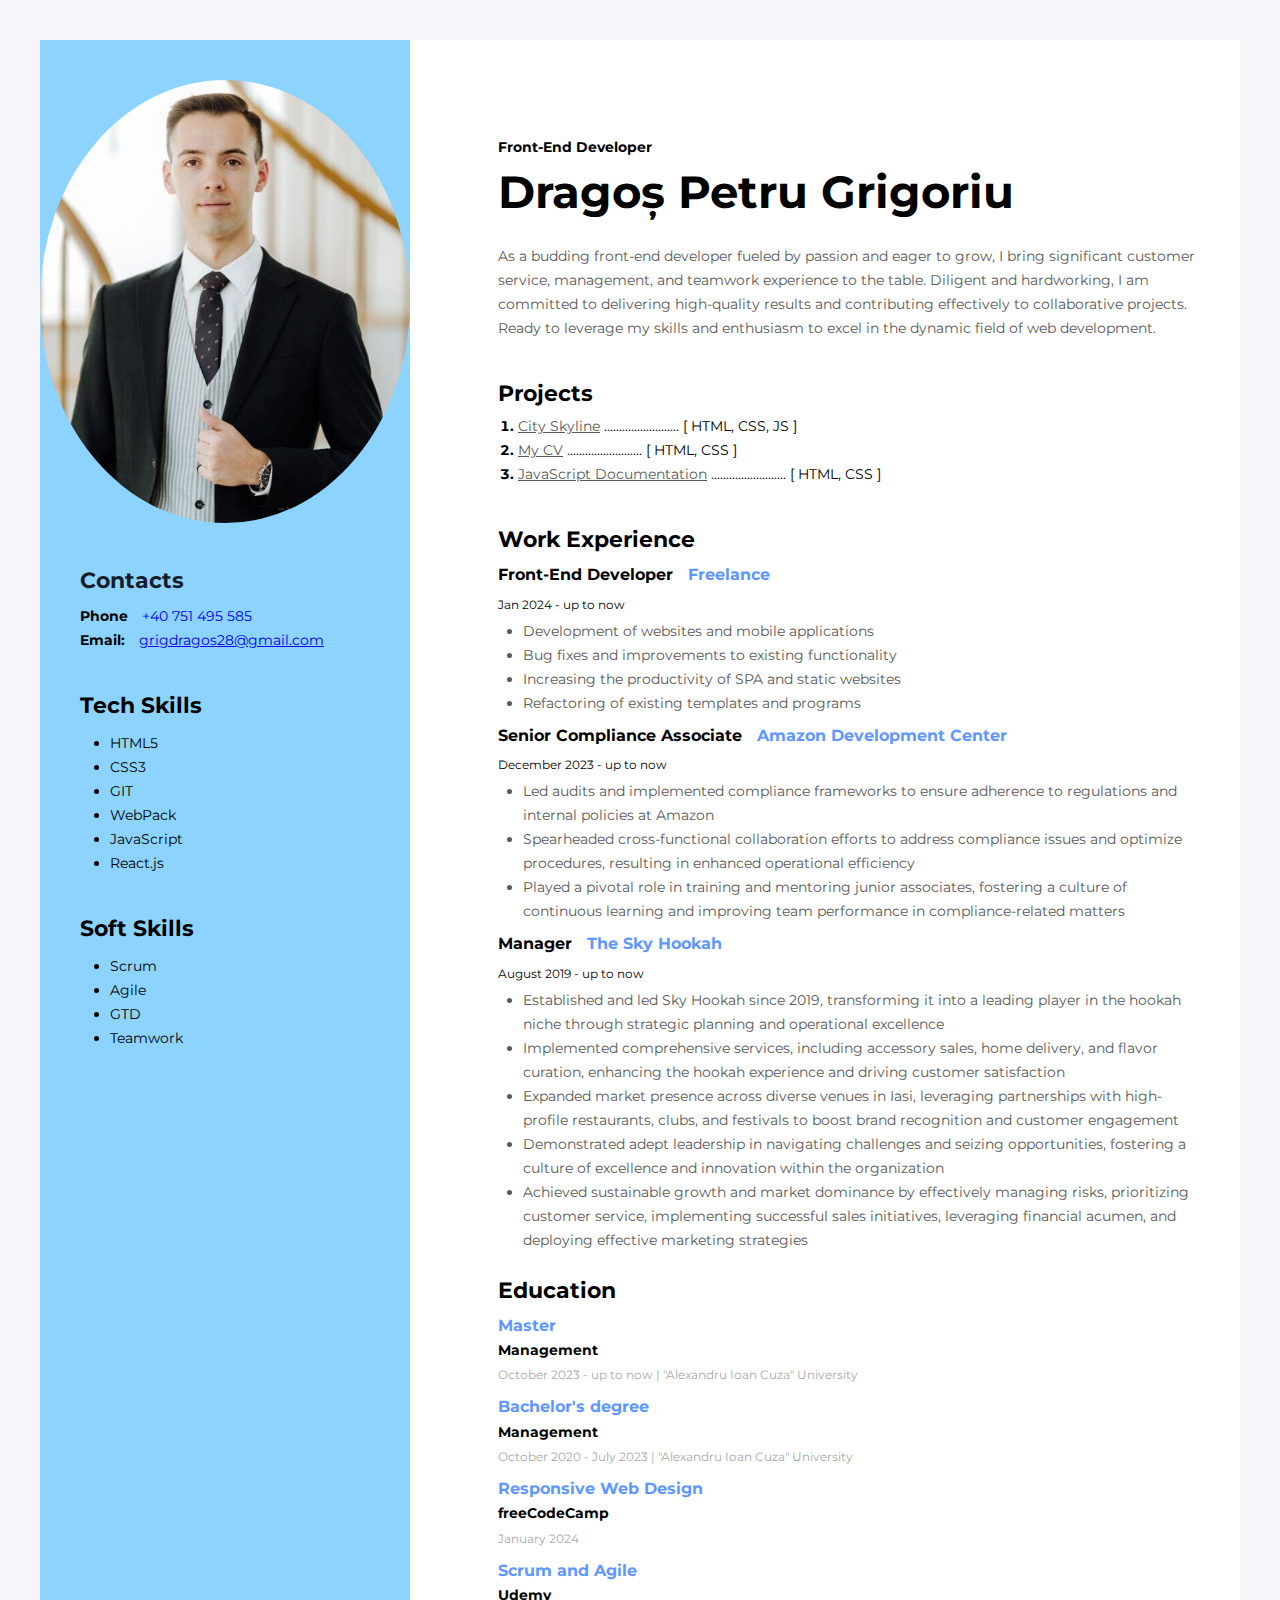
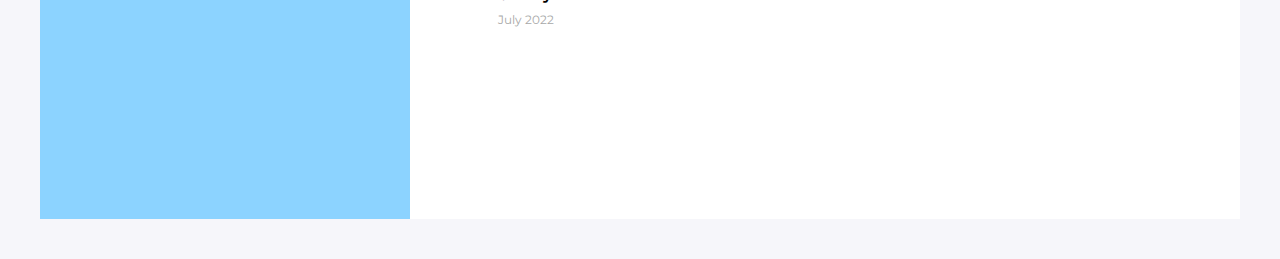
<file: CV 2/index.html>
<!DOCTYPE html>
<html lang="en">
<head>
    <meta charset="UTF-8">
    <meta name="viewport" content="width=device-width, initial-scale=1.0">
    <title>Grigoriu Dragos Petru CV</title>
    <link rel="stylesheet" href="styles.css">
    <link rel="preconnect" href="https://fonts.googleapis.com">
<link rel="preconnect" href="https://fonts.gstatic.com" crossorigin>
<link href="https://fonts.googleapis.com/css2?family=Montserrat:ital,wght@0,100..900;1,100..900&display=swap" rel="stylesheet">
</head>
<body>
  <!-- Our App -->
  <div class="app-wrapper">
  <!-- Right Side Container-->
    <div class="right-side-container">
      <!-- About me section -->
      <div>
          <h4 class="about-me-profession">Front-End Developer</h4>
          <h1 class="about-me-name">Dragoș Petru Grigoriu</h1> 
          <p class="about-me-description">As a budding front-end developer fueled by passion and eager to grow, I bring 
            significant customer service, management, and teamwork experience to the table. Diligent and hardworking, I am committed 
            to delivering high-quality results and contributing effectively to collaborative projects. Ready to leverage my skills and 
            enthusiasm to excel in the dynamic field of web development.
          </p>
      </div>
      <!-- Projects section -->
      <div class="projects-section">
          <h3 class="projects-header">Projects</h3>
          <ol class="projects-list">
            <li>
                <a href="https://city-skyline-fcc.netlify.app/" class="project-name" target="_blank">City Skyline</a>
                <span class="project-info">.........................</span>
                <span class="project-info">[ HTML, CSS, JS ]</span>
            </li>
            <li>
                <a href="https://grigoriudragospetru-cv.netlify.app/" class="project-name" target="_blank"> My CV</a>
                <span class="project-info">.........................</span>
                <span class="project-info">[ HTML, CSS ]</span>
            </li>
            <li>
                <a href="https://javascript-d0cumentati0n.netlify.app/" class="project-name" target="_blank">JavaScript Documentation</a>
                <span class="project-info">.........................</span>
                <span class="project-info">[ HTML, CSS ]</span>
            </li>
          </ol>
      </div>
      <!-- Work experience section -->
      <div class="work-experience-section">
          <h3 class="work-experience-header">Work Experience</h3>
          <!-- First Company -->
          <div class="company-container">
              <h4 class="company-name">Front-End Developer    
                <span class="company-info">Freelance</span>
              </h4>
              <p class="company-time">Jan 2024 - up to now   </p>
              <ul class="company-elements-list">
                  <li>Development of websites and mobile applications</li>
                  <li>Bug fixes and improvements to existing functionality</li>
                  <li>Increasing the productivity of SPA and static websites</li>
                  <li>Refactoring of existing templates and programs</li>
              </ul>
          </div>
          <!-- Second Company-->
          <div class="company-container">
              <h4 class="company-name">Senior Compliance Associate    
                <span class="company-info">Amazon Development Center</span>
              </h4>
              <p class="company-time">December 2023 - up to now   </p>
              <ul class="company-elements-list">
                  <li>Led audits and implemented compliance frameworks to ensure adherence to regulations and internal policies at Amazon</li>
                  <li>Spearheaded cross-functional collaboration efforts to address compliance issues and optimize procedures, resulting in enhanced operational efficiency</li>
                  <li>Played a pivotal role in training and mentoring junior associates, fostering a culture of continuous learning and improving team performance in compliance-related matters</li> 
              </ul>
          </div>
          <!-- Third Company -->
          <div class="company-container">
              <h4 class="company-name">Manager   
                <span class="company-info">The Sky Hookah</span>
              </h4>
              <p class="company-time">August 2019 - up to now   </p>
              <ul class="company-elements-list">
                  <li>Established and led Sky Hookah since 2019, transforming it into a leading player in the hookah niche through strategic planning and operational excellence</li>
                  <li>Implemented comprehensive services, including accessory sales, home delivery, and flavor curation, enhancing the hookah experience and driving customer satisfaction</li>
                  <li>Expanded market presence across diverse venues in Iasi, leveraging partnerships with high-profile restaurants, clubs, and festivals to boost brand recognition and customer engagement</li>
                  <li>Demonstrated adept leadership in navigating challenges and seizing opportunities, fostering a culture of excellence and innovation within the organization</li>
                  <li>Achieved sustainable growth and market dominance by effectively managing risks, prioritizing customer service, implementing successful sales initiatives, leveraging financial acumen, and deploying effective marketing strategies</li>
              </ul>
          </div>
      </div>
      <!-- Education -->
      <div class="education-section">
          <h3 class="education-header">Education</h3>
          <h4 class="education-name">Master</h4>
          <h5 class="education-area">Management</h5>
          <p class="education-time">October 2023 - up to now   |  "Alexandru Ioan Cuza" University</p>
          <div class="second-education">
          <h4 class="education-name">Bachelor's degree</h4>
          <h5 class="education-area">Management</h5>
          <p class="education-time">October 2020 - July 2023   |  "Alexandru Ioan Cuza" University</p>
          <div class="third-education">
          <h4 class="education-name">Responsive Web Design</h4>
          <h5 class="education-area">freeCodeCamp</h5>
          <p class="education-time">January 2024 </p>
          <div class="forth-education">
          <h4 class="education-name">Scrum and Agile</h4>
          <h5 class="education-area">Udemy</h5>
          <p class="education-time">July 2022 </p>
          </div>
        </div>
        </div> 
      </div>
    </div>
    <!-- Sidebar Section -->
    <aside class="side-bar-section">
      <img src="images/photo2.jpg" alt="Profile picture" width="370px" class="sidebar-image">
      <!-- Contacts informations -->
      <div class="contacts-container">
        <h3 class="contacts-header">Contacts</h3>
        <div class="contacts-element">
          <span class="contacts-item">Phone</span>
          <a href="tel:+1 111 1111 11 11" class="contacts-phone">+40 751 495 585</a>
        </div>
        <div>
          <span class="contacts-item">Email:</span>
          <a href="mailto:johndoe@gmail.com" class="contacts-email">grigdragos28@gmail.com</a>
        </div>
      </div>
      <!-- Tech Skills Section -->
      <div class="tech-skills-section">
          <h3 class="tech-skills-header">Tech Skills</h3>
          <ul class="tech-skills-list">
              <li>HTML5</li>
              <li>CSS3</li>
              <li>GIT</li>
              <li>WebPack</li>
              <li>JavaScript</li>
              <li>React.js</li>
          </ul>
      </div>
      <!-- Soft Skills Section -->
      <div class="soft-skills-section">
          <h3 class="soft-skills-header">Soft Skills</h3>
          <ul class="soft-skills-list">
              <li>Scrum</li>
              <li>Agile</li>
              <li>GTD</li>
              <li>Teamwork</li>
          </ul>
      </div>
    </aside>
  </div>
</body>
</html>
</file>
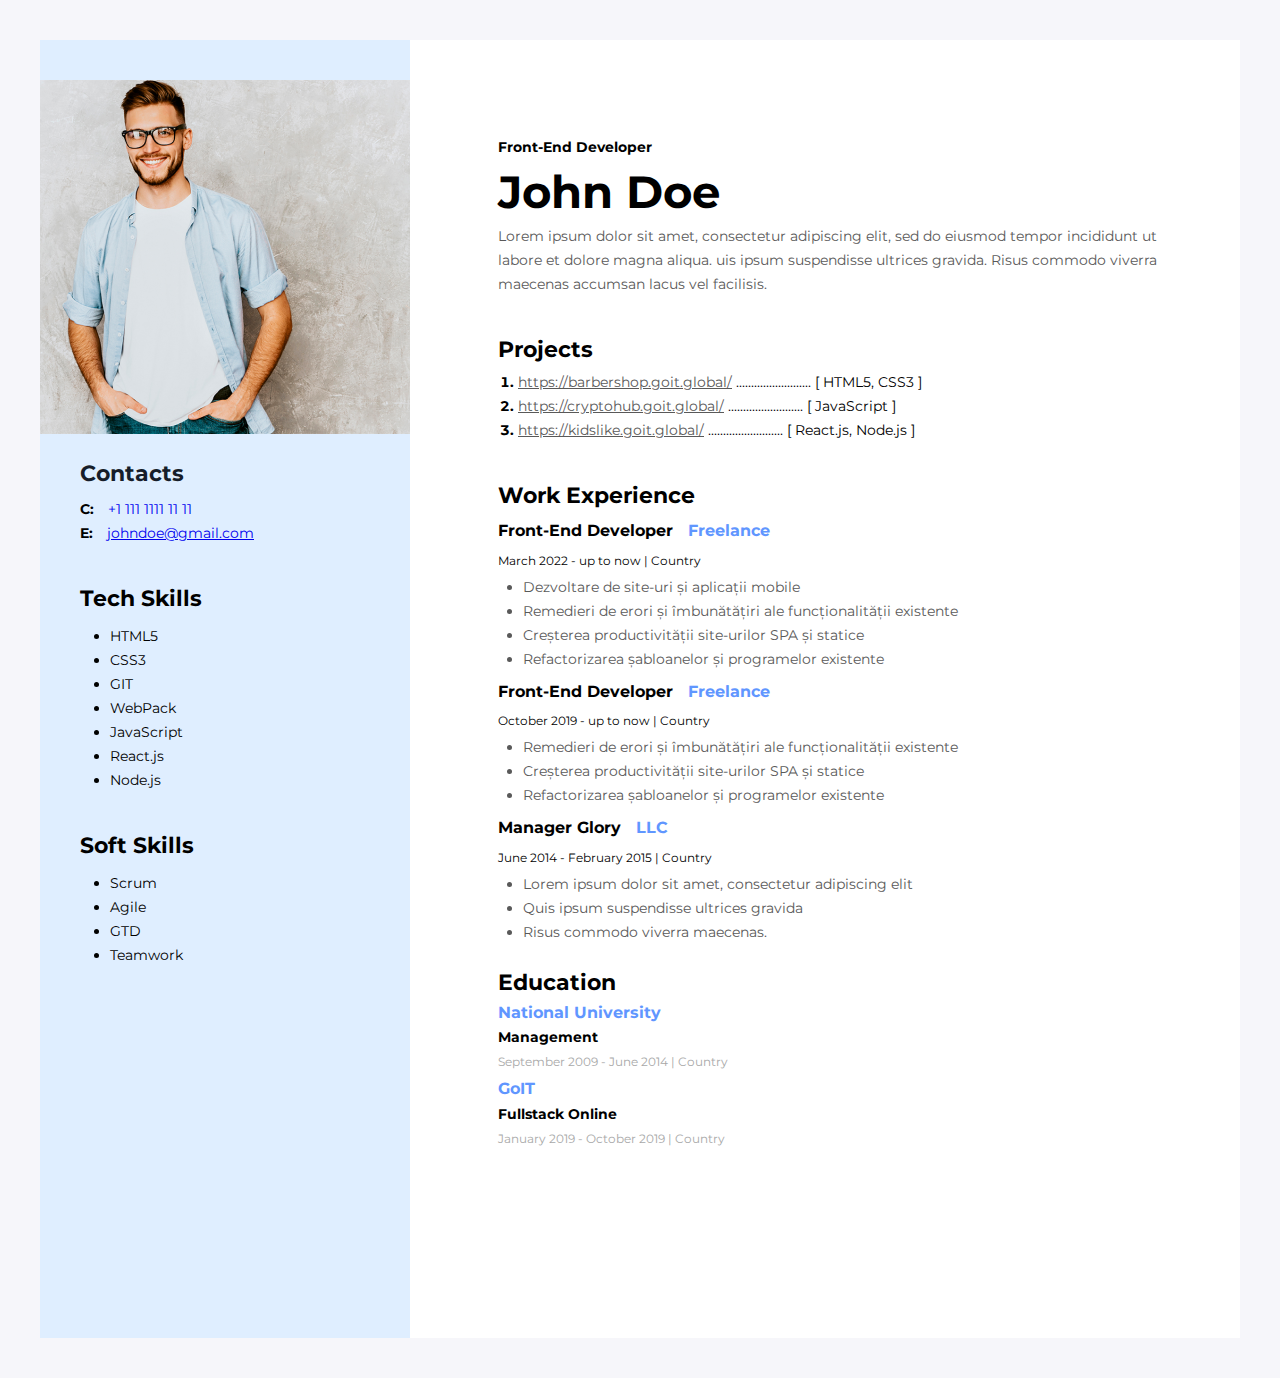
<file: CV/index.html>
<!DOCTYPE html>
<html lang="en">
<head>
    <meta charset="UTF-8">
    <meta name="viewport" content="width=device-width, initial-scale=1.0">
    <title>My CV</title>
    <link rel="stylesheet" href="styles.css">
    <link rel="preconnect" href="https://fonts.googleapis.com">
<link rel="preconnect" href="https://fonts.gstatic.com" crossorigin>
<link href="https://fonts.googleapis.com/css2?family=Montserrat:ital,wght@0,100..900;1,100..900&display=swap" rel="stylesheet">
</head>
<body>
  <!-- Our App -->
  <div class="app-wrapper">
  <!-- Right Side Container-->
    <div class="right-side-container">
      <!-- About me section -->
      <div>
          <h4 class="about-me-profession">Front-End Developer</h4>
          <h1 class="about-me-name">John Doe</h1> 
          <p class="about-me-description">Lorem ipsum dolor sit amet, consectetur adipiscing elit, 
            sed do eiusmod tempor incididunt ut labore et dolore magna aliqua. 
            uis ipsum suspendisse ultrices gravida. 
            Risus commodo viverra maecenas accumsan lacus vel facilisis. 
          </p>
      </div>
      <!-- Projects section -->
      <div class="projects-section">
          <h3 class="projects-header">Projects</h3>
          <ol class="projects-list">
            <li>
                <a href=" https://barbershop.goit.global/" class="project-name"> https://barbershop.goit.global/</a>
                <span class="project-info">.........................</span>
                <span class="project-info">[ HTML5, CSS3 ]</span>
            </li>
            <li>
                <a href="https://cryptohub.goit.global/" class="project-name">https://cryptohub.goit.global/</a>
                <span class="project-info">.........................</span>
                <span class="project-info">[ JavaScript ]</span>
            </li>
            <li>
                <a href="https://kidslike.goit.global/" class="project-name">https://kidslike.goit.global/</a>
                <span class="project-info">.........................</span>
                <span class="project-info">[ React.js, Node.js ]</span>
            </li>
          </ol>
      </div>
      <!-- Work experience section -->
      <div class="work-experience-section">
          <h3 class="work-experience-header">Work Experience</h3>
          <!-- First Company -->
          <div class="company-container">
              <h4 class="company-name">Front-End Developer    
                <span class="company-info">Freelance</span>
              </h4>
              <p class="company-time">March 2022 - up to now   |   Country</p>
              <ul class="company-elements-list">
                  <li>Dezvoltare de site-uri și aplicații mobile</li>
                  <li>Remedieri de erori și îmbunătățiri ale funcționalității existente</li>
                  <li>Creșterea productivității site-urilor SPA și statice</li>
                  <li>Refactorizarea șabloanelor și programelor existente</li>
              </ul>
          </div>
          <!-- Second Company-->
          <div class="company-container">
              <h4 class="company-name">Front-End Developer    
                <span class="company-info">Freelance</span>
              </h4>
              <p class="company-time">October 2019 - up to now   |   Country</p>
              <ul class="company-elements-list">
                  <li>Remedieri de erori și îmbunătățiri ale funcționalității existente</li>
                  <li>Creșterea productivității site-urilor SPA și statice</li>
                  <li>Refactorizarea șabloanelor și programelor existente</li>
              </ul>
          </div>
          <!-- Third Company -->
          <div class="company-container">
              <h4 class="company-name">Manager Glory    
                <span class="company-info">LLC</span>
              </h4>
              <p class="company-time">June 2014 - February 2015   |   Country</p>
              <ul class="company-elements-list">
                  <li>Lorem ipsum dolor sit amet, consectetur adipiscing elit</li>
                  <li>Quis ipsum suspendisse ultrices gravida</li>
                  <li>Risus commodo viverra maecenas.</li>
              </ul>
          </div>
      </div>
      <!-- Education -->
      <div class="education-section">
          <h3 class="education-header">Education</h3>
          <h4 class="education-name">National University</h4>
          <h5 class="education-area">Management</h5>
          <p class="education-time">September 2009 - June 2014   |  Country</p>
          <div class="second-education">
          <h4 class="education-name">GoIT</h4>
          <h5 class="education-area">Fullstack Online</h5>
          <p class="education-time">January 2019 - October 2019   |  Country</p> 
        </div> 
      </div>
    </div>
    <!-- Sidebar Section -->
    <aside class="side-bar-section">
      <img src="images/photo.png" alt="Profile picture" width="370px" class="sidebar-image">
      <!-- Contacts informations -->
      <div class="contacts-container">
        <h3 class="contacts-header">Contacts</h3>
        <div class="contacts-element">
          <span class="contacts-item">C:</span>
          <a href="tel:+1 111 1111 11 11" class="contacts-phone">+1 111 1111 11 11</a>
        </div>
        <div>
          <span class="contacts-item">E:</span>
          <a href="mailto:johndoe@gmail.com" class="contacts-email">johndoe@gmail.com</a>
        </div>
      </div>
      <!-- Tech Skills Section -->
      <div class="tech-skills-section">
          <h3 class="tech-skills-header">Tech Skills</h3>
          <ul class="tech-skills-list">
              <li>HTML5</li>
              <li>CSS3</li>
              <li>GIT</li>
              <li>WebPack</li>
              <li>JavaScript</li>
              <li>React.js</li>
              <li>Node.js</li>
          </ul>
      </div>
      <!-- Soft Skills Section -->
      <div class="soft-skills-section">
          <h3 class="soft-skills-header">Soft Skills</h3>
          <ul class="soft-skills-list">
              <li>Scrum</li>
              <li>Agile</li>
              <li>GTD</li>
              <li>Teamwork</li>
          </ul>
      </div>
    </aside>
  </div>
</body>
</html>
</file>
<file: CV 2/styles.css>
/* Our app */
body{
    background-color: #F6F6FA;
    font-family: "Montserrat", sans-serif;
}
.app-wrapper{
    display:flex;
    flex-direction: row-reverse;
    width: 1200px;
    margin: 40px auto;
    background-color: #fff;
}
/* Sidebar Styles */
.side-bar-section{ 
    background-color: #8CD3FF;
}
.sidebar-image{
    margin-top: 40px;
    height: auto;
    border-radius: 100%;
}
.contacts-container{
    padding-left: 40px;
    margin-top: 40px;
}
.contacts-header{
    color:#161D2A;
    font-size: 22px;
    font-style: normal;
    font-weight: 700;
    line-height: normal;
}
.contacts-item{
    color: black;
    font-size: 14px;
    font-weight: 700;
    line-height: 24px;
    letter-spacing: 0em;
    text-align: left;
}
.contacts-phone{
    font-size: 14px;
    font-weight: 400;
    line-height: 24px;
    letter-spacing: 0em;
    text-align: left;
    text-decoration: none;
    margin-left: 10px;

}
.contacts-email{
    font-size: 14px;
    font-weight: 400;
    line-height: 24px;
    letter-spacing: 0em;
    text-align: left;
    margin-left: 10px;
}
.contacts-element{
    margin-top: -12px;
}
.tech-skills-section{
    padding-left: 40px;
    margin-top: 40px;
}
.tech-skills-header{
    font-size: 22px;
    font-weight: 700;
    line-height: 27px;
    letter-spacing: 0em;
}
.tech-skills-list{
    font-size: 14px;
    font-weight: 400;
    line-height: 24px;
    letter-spacing: 0em;
    text-align: left;
    margin-top: -10px;
    margin-left: -10px ;
}
.soft-skills-section{
    padding-left: 40px;
    margin-top: 40px;  
}
.soft-skills-header{
    font-size: 22px;
    font-weight: 700;
    line-height: 27px;
    letter-spacing: 0em;
    text-align: left;
}
.soft-skills-list{
    font-size: 14px;
    font-weight: 400;
    line-height: 24px;
    letter-spacing: 0em;
    text-align: left;
    margin-top: -10px;
    margin-left: -10px ;
}
/* Main Content Styles */
.right-side-container{
    padding-left: 88px;
    padding-top: 80px;
    padding-right: 40px;
    padding-bottom: 180px;
}
.about-me-profession{
    font-size: 14px;
    font-weight: 700;
    line-height: 17px;
    letter-spacing: 0em;
    text-align: left;
}
.about-me-name{
    font-size: 45px;
    font-weight: 700;
    line-height: 55px;
    letter-spacing: 0em;
    text-align: left;
    margin-top: -10px;

}
.about-me-description{
    color: #595959;
    font-size: 14px;
    font-weight: 400;
    line-height: 24px;
    letter-spacing: 0em;
    text-align: left;
    margin-top: -5px;
}
.projects-section{
    margin-top: 40px;
}
.projects-header{
    font-size: 22px;
    font-weight: 700;
    line-height: 27px;
    letter-spacing: 0em;
    text-align: left;
}
.projects-list{
    font-size: 14px;
    font-weight: 700;
    line-height: 24px;
    letter-spacing: 0em;
    text-align: left;
    margin-left: -20px ;
    margin-top: -15px;
}
.project-name{
    color: #595959;
    font-size: 14px;
    font-weight: 400;
    line-height: 24px;
    letter-spacing: 0em;
    text-align: left;
}
.project-info{
    font-weight: 400;
}
.work-experience-section{
    margin-top: 40px;
}
.work-experience-header{
    font-size: 22px;
    font-weight: 700;
    line-height: 27px;
    letter-spacing: 0em;
    text-align: left;
}
.company-name{
    font-size: 16px;
    font-weight: 700;
    line-height: 20px;
    letter-spacing: 0em;
    text-align: left;
}
.company-info{
    color: #6096FF;
    margin-left: 10px;
}
.company-time{
    font-size: 12px;
    font-weight: 400;
    line-height: 15px;
    letter-spacing: 0em;
    text-align: left;
    margin-top: -10px;
}
.company-elements-list{
    color: #595959;
    font-size: 14px;
    font-weight: 400;
    line-height: 24px;
    letter-spacing: 0em;
    text-align: left;
    margin-left: -15px;
    margin-top: -5px;
}
.company-container{
    margin-top: -10px;
}
.education-section{
    margin-top: 40px;
}
.education-header{
    font-size: 22px;
    font-weight: 700;
    line-height: 27px;
    letter-spacing: 0em;
    text-align: left;
    margin-top: -15px;
}
.education-name{
    color: #6096FF;
    font-size: 16px;
    font-weight: 700;
    line-height: 20px;
    letter-spacing: 0em;
    text-align: left;
    margin-top: -10px;
}
.education-area{
    font-size: 14px;
    font-weight: 700;
    line-height: 17px;
    letter-spacing: 0em;
    text-align: left;
    margin-top: -15px;
}
.education-time{
    color: #A8A8A8;
    font-size: 12px;
    font-weight: 400;
    line-height: 15px;
    letter-spacing: 0em;
    text-align: left;
    margin-top: -15px;
}
.second-education{
    margin-top: 25px;
}
.third-education{
    margin-top: 25px;;
}
.forth-education{
    margin-top: 25px;
}
</file>
<file: CV/styles.css>
/* Our app */
body{
    background-color: #F6F6FA;
    font-family: "Montserrat", sans-serif;
}
.app-wrapper{
    display:flex;
    flex-direction: row-reverse;
    width: 1200px;
    margin: 40px auto;
    background-color: #fff;
}
/* Sidebar Styles */
.side-bar-section{
    background-color: #DFEEFF;
}
.sidebar-image{
    margin-top: 40px;
}
.contacts-container{
    padding-left: 40px;
}
.contacts-header{
    color:#161D2A;
    font-size: 22px;
    font-style: normal;
    font-weight: 700;
    line-height: normal;
}
.contacts-item{
    color: black;
    font-family: Montserrat;
    font-size: 14px;
    font-weight: 700;
    line-height: 24px;
    letter-spacing: 0em;
    text-align: left;

}
.contacts-phone{
    font-family: Montserrat;
    font-size: 14px;
    font-weight: 400;
    line-height: 24px;
    letter-spacing: 0em;
    text-align: left;
    text-decoration: none;
    margin-left: 10px;

}
.contacts-email{
    font-family: Montserrat;
    font-size: 14px;
    font-weight: 400;
    line-height: 24px;
    letter-spacing: 0em;
    text-align: left;
    margin-left: 10px;
}
.contacts-element{
    margin-top: -12px;
}
.tech-skills-section{
    padding-left: 40px;
    margin-top: 40px;
}
.tech-skills-header{
    font-size: 22px;
    font-weight: 700;
    line-height: 27px;
    letter-spacing: 0em;
}
.tech-skills-list{
    font-size: 14px;
    font-weight: 400;
    line-height: 24px;
    letter-spacing: 0em;
    text-align: left;
    margin-top: -10px;
    margin-left: -10px ;
}
.soft-skills-section{
    padding-left: 40px;
    margin-top: 40px;  
}
.soft-skills-header{
    font-size: 22px;
    font-weight: 700;
    line-height: 27px;
    letter-spacing: 0em;
    text-align: left;
}
.soft-skills-list{
    font-size: 14px;
    font-weight: 400;
    line-height: 24px;
    letter-spacing: 0em;
    text-align: left;
    margin-top: -10px;
    margin-left: -10px ;
}
/* Main Content Styles */
.right-side-container{
    padding-left: 88px;
    padding-top: 80px;
    padding-right: 40px;
    padding-bottom: 180px;
}
.about-me-profession{
    font-size: 14px;
    font-weight: 700;
    line-height: 17px;
    letter-spacing: 0em;
    text-align: left;
}
.about-me-name{
    font-size: 45px;
    font-weight: 700;
    line-height: 55px;
    letter-spacing: 0em;
    text-align: left;
    margin-top: -10px;

}
.about-me-description{
    color: #595959;
    font-size: 14px;
    font-weight: 400;
    line-height: 24px;
    letter-spacing: 0em;
    text-align: left;
    margin-top: -25px;
}
.projects-section{
    margin-top: 40px;
}
.projects-header{
    font-size: 22px;
    font-weight: 700;
    line-height: 27px;
    letter-spacing: 0em;
    text-align: left;
}
.projects-list{
    font-size: 14px;
    font-weight: 700;
    line-height: 24px;
    letter-spacing: 0em;
    text-align: left;
    margin-left: -20px ;
    margin-top: -15px;
}
.project-name{
    color: #595959;
    font-size: 14px;
    font-weight: 400;
    line-height: 24px;
    letter-spacing: 0em;
    text-align: left;
}
.project-info{
    font-weight: 400;
}
.work-experience-section{
    margin-top: 40px;
}
.work-experience-header{
    font-size: 22px;
    font-weight: 700;
    line-height: 27px;
    letter-spacing: 0em;
    text-align: left;
}
.company-name{
    font-size: 16px;
    font-weight: 700;
    line-height: 20px;
    letter-spacing: 0em;
    text-align: left;
}
.company-info{
    color: #6096FF;
    margin-left: 10px;
}
.company-time{
    font-size: 12px;
    font-weight: 400;
    line-height: 15px;
    letter-spacing: 0em;
    text-align: left;
    margin-top: -10px;
}
.company-elements-list{
    color: #595959;
    font-size: 14px;
    font-weight: 400;
    line-height: 24px;
    letter-spacing: 0em;
    text-align: left;
    margin-left: -15px;
    margin-top: -5px;
}
.company-container{
    margin-top: -10px;
}
.education-section{
    margin-top: 40px;
}
.education-header{
    font-size: 22px;
    font-weight: 700;
    line-height: 27px;
    letter-spacing: 0em;
    text-align: left;
    margin-top: -15px;
}
.education-name{
    color: #6096FF;
    font-size: 16px;
    font-weight: 700;
    line-height: 20px;
    letter-spacing: 0em;
    text-align: left;
    margin-top: -15px;
}
.education-area{
    font-size: 14px;
    font-weight: 700;
    line-height: 17px;
    letter-spacing: 0em;
    text-align: left;
    margin-top: -15px;
}
.education-time{
    color: #A8A8A8;
    font-size: 12px;
    font-weight: 400;
    line-height: 15px;
    letter-spacing: 0em;
    text-align: left;
    margin-top: -15px;
}
.second-education{
    margin-top: 25px;
}
</file>
